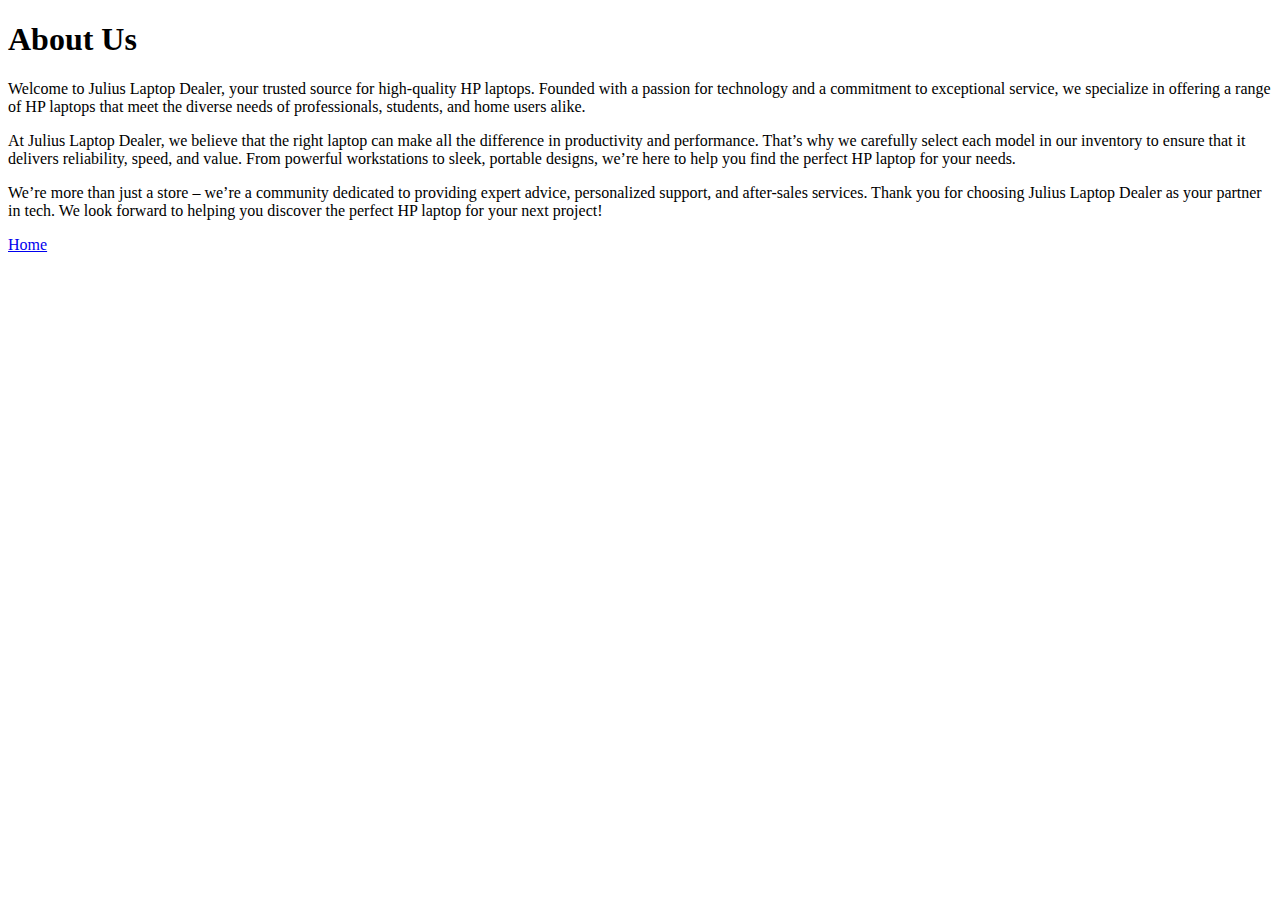
<file: about.html>
<!DOCTYPE html>
<html lang="en">
<head>
    <meta charset="UTF-8">
    <meta name="viewport" content="width=device-width, initial-scale=1.0">
    <title>About Us - Julius Laptop Dealer</title>
</head>
<body>

    <h1>About Us</h1>

    <p>Welcome to Julius Laptop Dealer, your trusted source for high-quality HP laptops. Founded with a passion for technology and a commitment to exceptional service, we specialize in offering a range of HP laptops that meet the diverse needs of professionals, students, and home users alike.</p>

    <p>At Julius Laptop Dealer, we believe that the right laptop can make all the difference in productivity and performance. That’s why we carefully select each model in our inventory to ensure that it delivers reliability, speed, and value. From powerful workstations to sleek, portable designs, we’re here to help you find the perfect HP laptop for your needs.</p>

    <p>We’re more than just a store – we’re a community dedicated to providing expert advice, personalized support, and after-sales services. Thank you for choosing Julius Laptop Dealer as your partner in tech. We look forward to helping you discover the perfect HP laptop for your next project!</p>
    <li><a href="../index.html">Home</a></li>
</body>
</html>
</file>
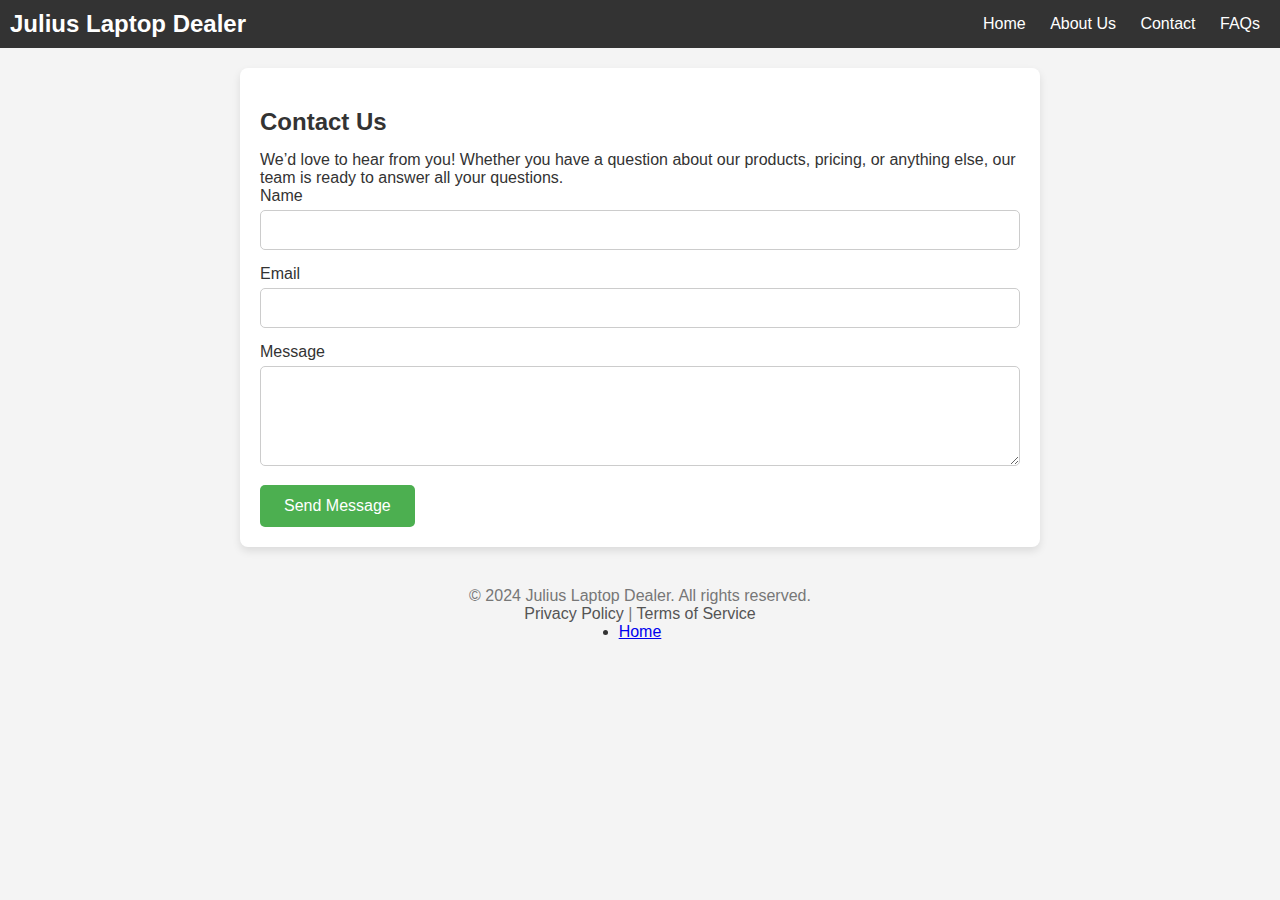
<file: contact.html>
<!DOCTYPE html>
<html lang="en">
<head>
    <meta charset="UTF-8">
    <meta name="viewport" content="width=device-width, initial-scale=1.0">
    <title>Contact Us - Julius Laptop Dealer</title>
    <style>
        /* Basic Reset */
        * {
            margin: 0;
            padding: 0;
            box-sizing: border-box;
            font-family: Arial, sans-serif;
        }

        /* General Layout */
        body {
            display: flex;
            flex-direction: column;
            align-items: center;
            background-color: #f4f4f4;
            color: #333;
        }

        .container {
            max-width: 800px;
            padding: 20px;
            background-color: white;
            border-radius: 8px;
            margin: 20px;
            box-shadow: 0 4px 8px rgba(0, 0, 0, 0.1);
        }

        /* Header */
        header {
            width: 100%;
            display: flex;
            justify-content: space-between;
            align-items: center;
            padding: 10px;
            background-color: #333;
            color: white;
        }

        .logo {
            font-size: 24px;
            font-weight: bold;
        }

        nav a {
            margin: 0 10px;
            color: white;
            text-decoration: none;
        }

        /* Contact Form */
        .contact-form {
            margin-top: 20px;
        }

        .contact-form h2 {
            margin-bottom: 15px;
            font-size: 24px;
            color: #333;
        }

        .form-group {
            margin-bottom: 15px;
        }

        .form-group label {
            display: block;
            font-size: 16px;
            margin-bottom: 5px;
        }

        .form-group input,
        .form-group textarea {
            width: 100%;
            padding: 10px;
            border: 1px solid #ccc;
            border-radius: 5px;
            font-size: 16px;
        }

        .form-group textarea {
            resize: vertical;
            height: 100px;
        }

        .submit-button {
            background-color: #4CAF50;
            color: white;
            padding: 12px 24px;
            border: none;
            border-radius: 5px;
            cursor: pointer;
            font-size: 16px;
        }

        /* Footer */
        footer {
            margin-top: 20px;
            text-align: center;
            color: #777;
        }

        footer a {
            color: #555;
            text-decoration: none;
        }
    </style>
</head>
<body>

    <!-- Header -->
    <header>
        <div class="logo">Julius Laptop Dealer</div>
        <nav>
            <a href="index.html">Home</a>
            <a href="about.html">About Us</a>
            <a href="contact.html">Contact</a>
            <a href="faqs.html">FAQs</a>
        </nav>
    </header>

    <!-- Main Container -->
    <div class="container">

        <!-- Contact Form Section -->
        <div class="contact-form">
            <h2>Contact Us</h2>
            <p>We’d love to hear from you! Whether you have a question about our products, pricing, or anything else, our team is ready to answer all your questions.</p>
            <form action="submit_form.php" method="post">
                <div class="form-group">
                    <label for="Julius">Name</label>
                    <input type="Text" id="name" name="name" required>
                </div>
                <div class="form-group">
                    <label for="email">Email</label>
                    <input type="yegojulius670@gmail.com" id="email" name="email" required>
                </div>
                <div class="form-group">
                    <label for="message">Message</label>
                    <textarea id="message" name="message" required></textarea>
                </div>
                <button type="submit" class="submit-button">Send Message</button>
            </form>
        </div>

    </div>

    <!-- Footer -->
    <footer>
        <p>&copy; 2024 Julius Laptop Dealer. All rights reserved.</p>
        <p><a href="privacy.html">Privacy Policy</a> | <a href="terms.html">Terms of Service</a></p>
    </footer>
    <li><a href="../index.html">Home</a></li>
</body>
</html>
</file>
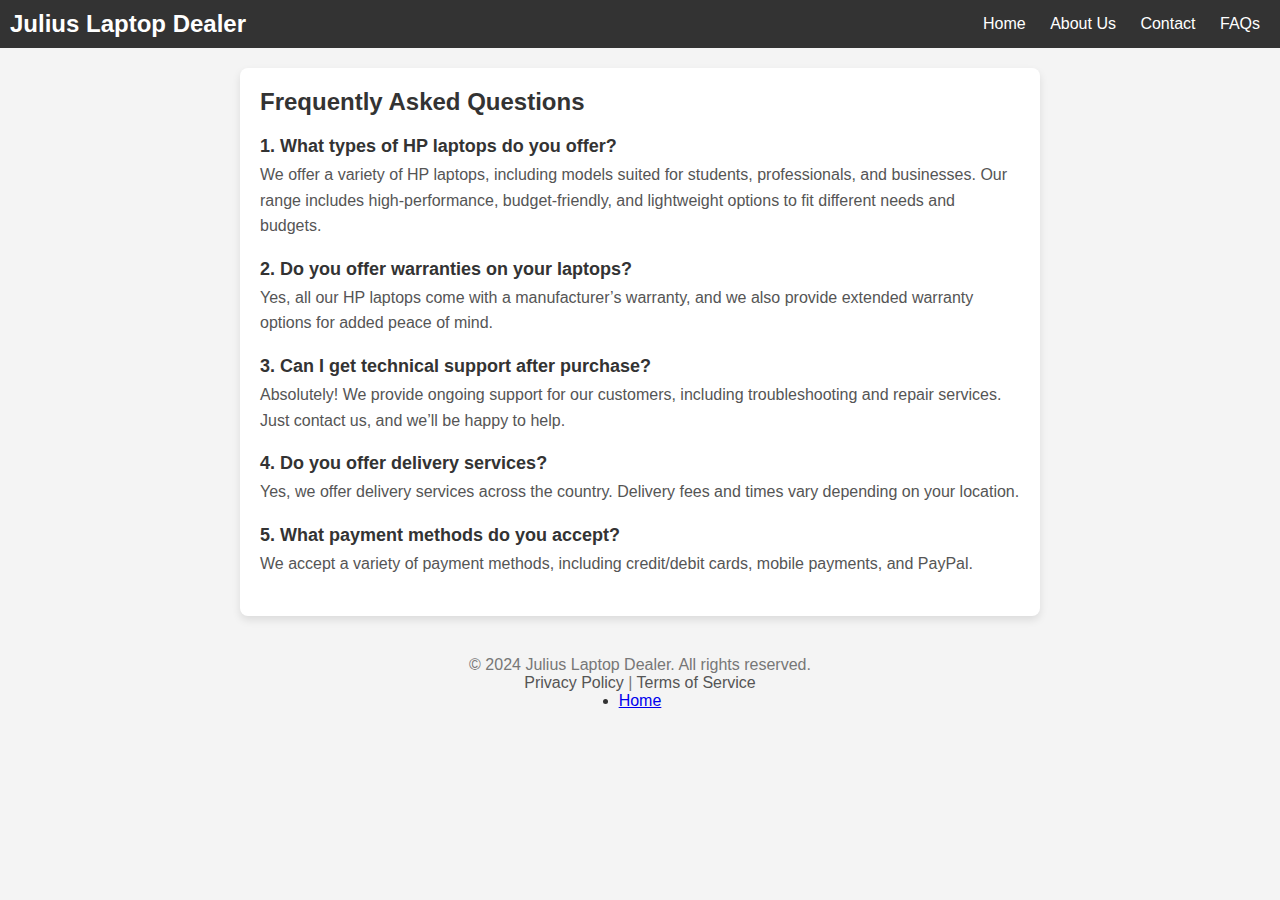
<file: faqs.html>
<!DOCTYPE html>
<html lang="en">
<head>
    <meta charset="UTF-8">
    <meta name="viewport" content="width=device-width, initial-scale=1.0">
    <title>FAQs - Julius Laptop Dealer</title>
    <style>
        /* Basic Reset */
        * {
            margin: 0;
            padding: 0;
            box-sizing: border-box;
            font-family: Arial, sans-serif;
        }

        /* General Layout */
        body {
            display: flex;
            flex-direction: column;
            align-items: center;
            background-color: #f4f4f4;
            color: #333;
        }

        .container {
            max-width: 800px;
            padding: 20px;
            background-color: white;
            border-radius: 8px;
            margin: 20px;
            box-shadow: 0 4px 8px rgba(0, 0, 0, 0.1);
        }

        /* Header */
        header {
            width: 100%;
            display: flex;
            justify-content: space-between;
            align-items: center;
            padding: 10px;
            background-color: #333;
            color: white;
        }

        .logo {
            font-size: 24px;
            font-weight: bold;
        }

        nav a {
            margin: 0 10px;
            color: white;
            text-decoration: none;
        }

        /* FAQ Section */
        .faq-section h2 {
            font-size: 24px;
            margin-bottom: 20px;
        }

        .faq {
            margin-bottom: 20px;
        }

        .faq-question {
            font-weight: bold;
            font-size: 18px;
            color: #333;
            margin-bottom: 5px;
        }

        .faq-answer {
            font-size: 16px;
            color: #555;
            line-height: 1.6;
        }

        /* Footer */
        footer {
            margin-top: 20px;
            text-align: center;
            color: #777;
        }

        footer a {
            color: #555;
            text-decoration: none;
        }
    </style>
</head>
<body>

    <!-- Header -->
    <header>
        <div class="logo">Julius Laptop Dealer</div>
        <nav>
            <a href="../index.html">Home</a>
            <a href="about.html">About Us</a>
            <a href="contact.html">Contact</a>
            <a href="faqs.html">FAQs</a>
        </nav>
    </header>

    <!-- Main Container -->
    <div class="container">
        <!-- FAQ Section -->
        <div class="faq-section">
            <h2>Frequently Asked Questions</h2>

            <div class="faq">
                <div class="faq-question">1. What types of HP laptops do you offer?</div>
                <div class="faq-answer">
                    We offer a variety of HP laptops, including models suited for students, professionals, and businesses. Our range includes high-performance, budget-friendly, and lightweight options to fit different needs and budgets.
                </div>
            </div>

            <div class="faq">
                <div class="faq-question">2. Do you offer warranties on your laptops?</div>
                <div class="faq-answer">
                    Yes, all our HP laptops come with a manufacturer’s warranty, and we also provide extended warranty options for added peace of mind.
                </div>
            </div>

            <div class="faq">
                <div class="faq-question">3. Can I get technical support after purchase?</div>
                <div class="faq-answer">
                    Absolutely! We provide ongoing support for our customers, including troubleshooting and repair services. Just contact us, and we’ll be happy to help.
                </div>
            </div>

            <div class="faq">
                <div class="faq-question">4. Do you offer delivery services?</div>
                <div class="faq-answer">
                    Yes, we offer delivery services across the country. Delivery fees and times vary depending on your location.
                </div>
            </div>

            <div class="faq">
                <div class="faq-question">5. What payment methods do you accept?</div>
                <div class="faq-answer">
                    We accept a variety of payment methods, including credit/debit cards, mobile payments, and PayPal.
                </div>
            </div>
        </div>
    </div>

    <!-- Footer -->
    <footer>
        <p>&copy; 2024 Julius Laptop Dealer. All rights reserved.</p>
        <p><a href="privacy.html">Privacy Policy</a> | <a href="terms.html">Terms of Service</a></p>
    </footer>
    <li><a href="../index.html">Home</a></li>
</body>
</html>
</file>
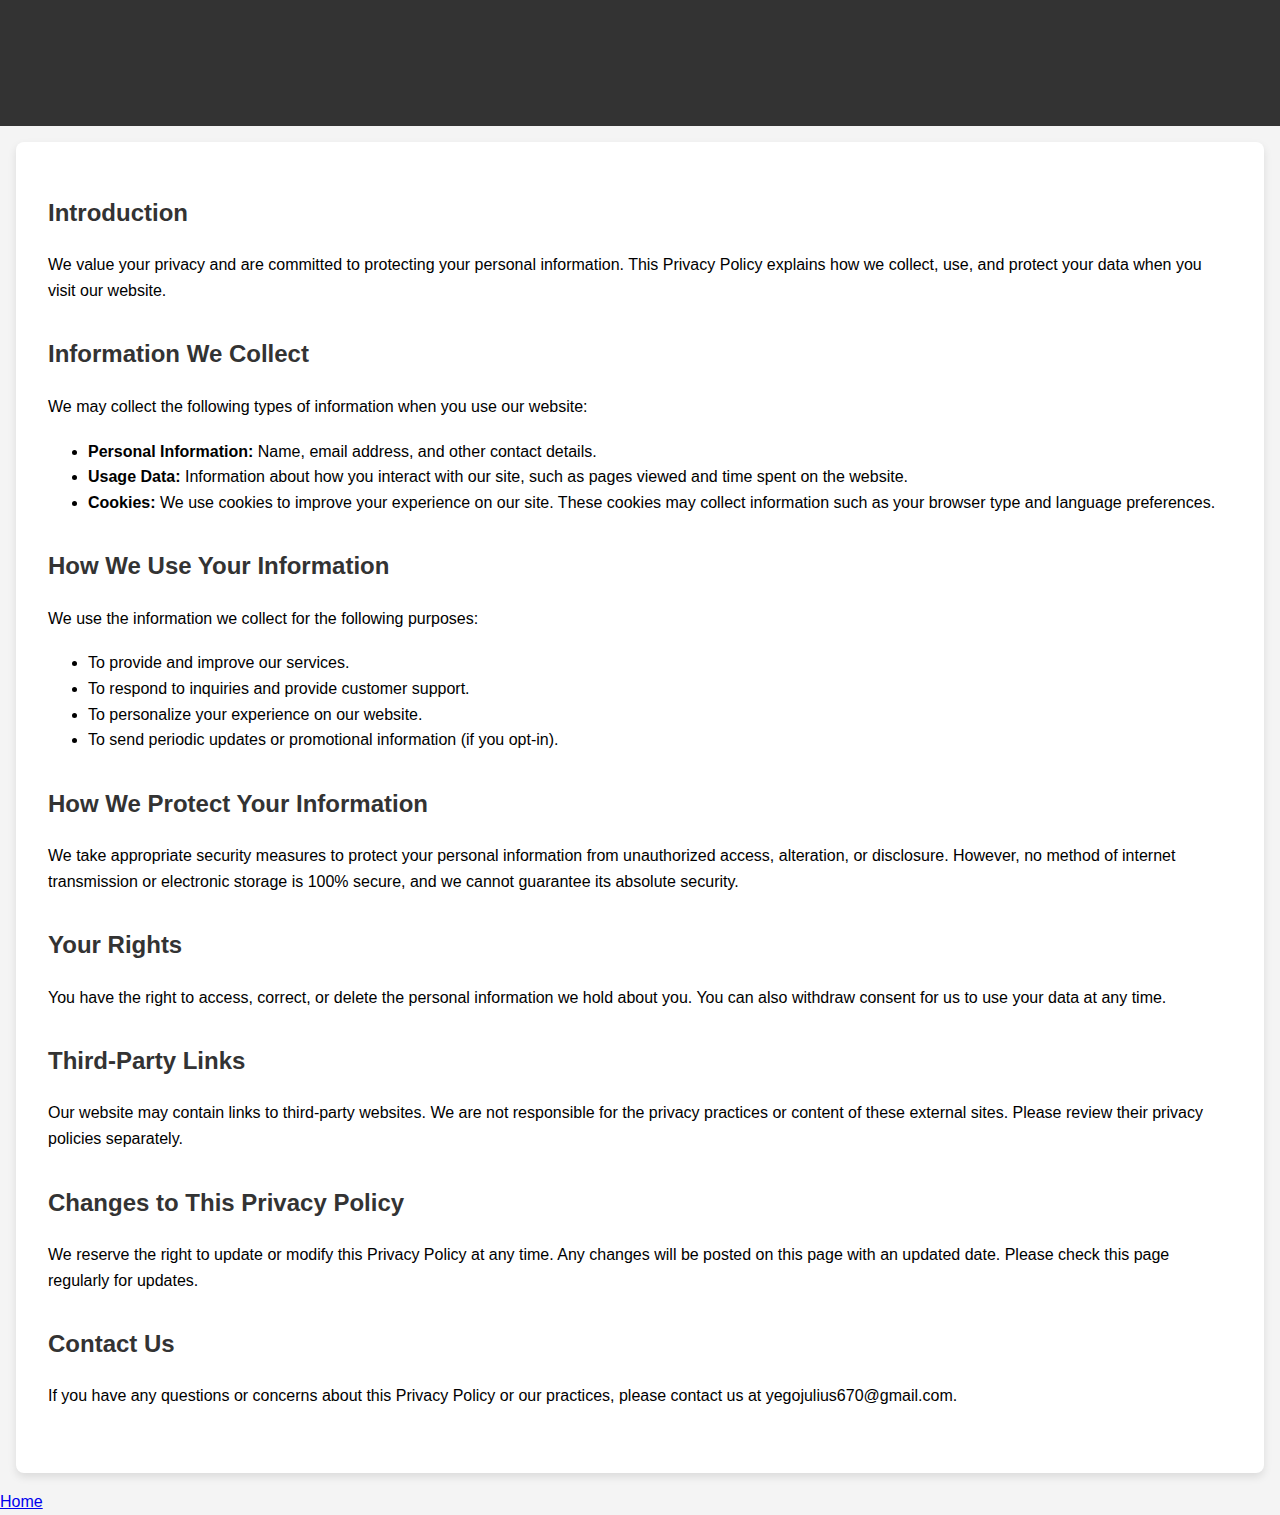
<file: privacy.html>
<!DOCTYPE html>
<html lang="en">
<head>
  <meta charset="UTF-8">
  <meta name="viewport" content="width=device-width, initial-scale=1.0">
  <title>Privacy Policy</title>
  <style>
    body {
      font-family: Arial, sans-serif;
      line-height: 1.6;
      margin: 0;
      padding: 0;
      background-color: #f4f4f4;
    }
    header {
      background-color: #333;
      color: white;
      text-align: center;
      padding: 1rem;
    }
    main {
      padding: 2rem;
      background-color: white;
      margin: 1rem;
      border-radius: 8px;
      box-shadow: 0 4px 8px rgba(0, 0, 0, 0.1);
    }
    h1, h2 {
      color: #333;
    }
    p {
      margin-bottom: 1.2rem;
    }
    .section {
      margin-bottom: 2rem;
    }
  </style>
</head>
<body>

  <header>
    <h1>Privacy Policy</h1>
  </header>

  <main>
    <section class="section">
      <h2>Introduction</h2>
      <p>We value your privacy and are committed to protecting your personal information. This Privacy Policy explains how we collect, use, and protect your data when you visit our website.</p>
    </section>

    <section class="section">
      <h2>Information We Collect</h2>
      <p>We may collect the following types of information when you use our website:</p>
      <ul>
        <li><strong>Personal Information:</strong> Name, email address, and other contact details.</li>
        <li><strong>Usage Data:</strong> Information about how you interact with our site, such as pages viewed and time spent on the website.</li>
        <li><strong>Cookies:</strong> We use cookies to improve your experience on our site. These cookies may collect information such as your browser type and language preferences.</li>
      </ul>
    </section>

    <section class="section">
      <h2>How We Use Your Information</h2>
      <p>We use the information we collect for the following purposes:</p>
      <ul>
        <li>To provide and improve our services.</li>
        <li>To respond to inquiries and provide customer support.</li>
        <li>To personalize your experience on our website.</li>
        <li>To send periodic updates or promotional information (if you opt-in).</li>
      </ul>
    </section>

    <section class="section">
      <h2>How We Protect Your Information</h2>
      <p>We take appropriate security measures to protect your personal information from unauthorized access, alteration, or disclosure. However, no method of internet transmission or electronic storage is 100% secure, and we cannot guarantee its absolute security.</p>
    </section>

    <section class="section">
      <h2>Your Rights</h2>
      <p>You have the right to access, correct, or delete the personal information we hold about you. You can also withdraw consent for us to use your data at any time.</p>
    </section>

    <section class="section">
      <h2>Third-Party Links</h2>
      <p>Our website may contain links to third-party websites. We are not responsible for the privacy practices or content of these external sites. Please review their privacy policies separately.</p>
    </section>

    <section class="section">
      <h2>Changes to This Privacy Policy</h2>
      <p>We reserve the right to update or modify this Privacy Policy at any time. Any changes will be posted on this page with an updated date. Please check this page regularly for updates.</p>
    </section>

    <section class="section">
      <h2>Contact Us</h2>
      <p>If you have any questions or concerns about this Privacy Policy or our practices, please contact us at yegojulius670@gmail.com.</p>
    </section>
  </main>
  <li><a href="../index.html">Home</a></li>
</body>
</html>
</file>
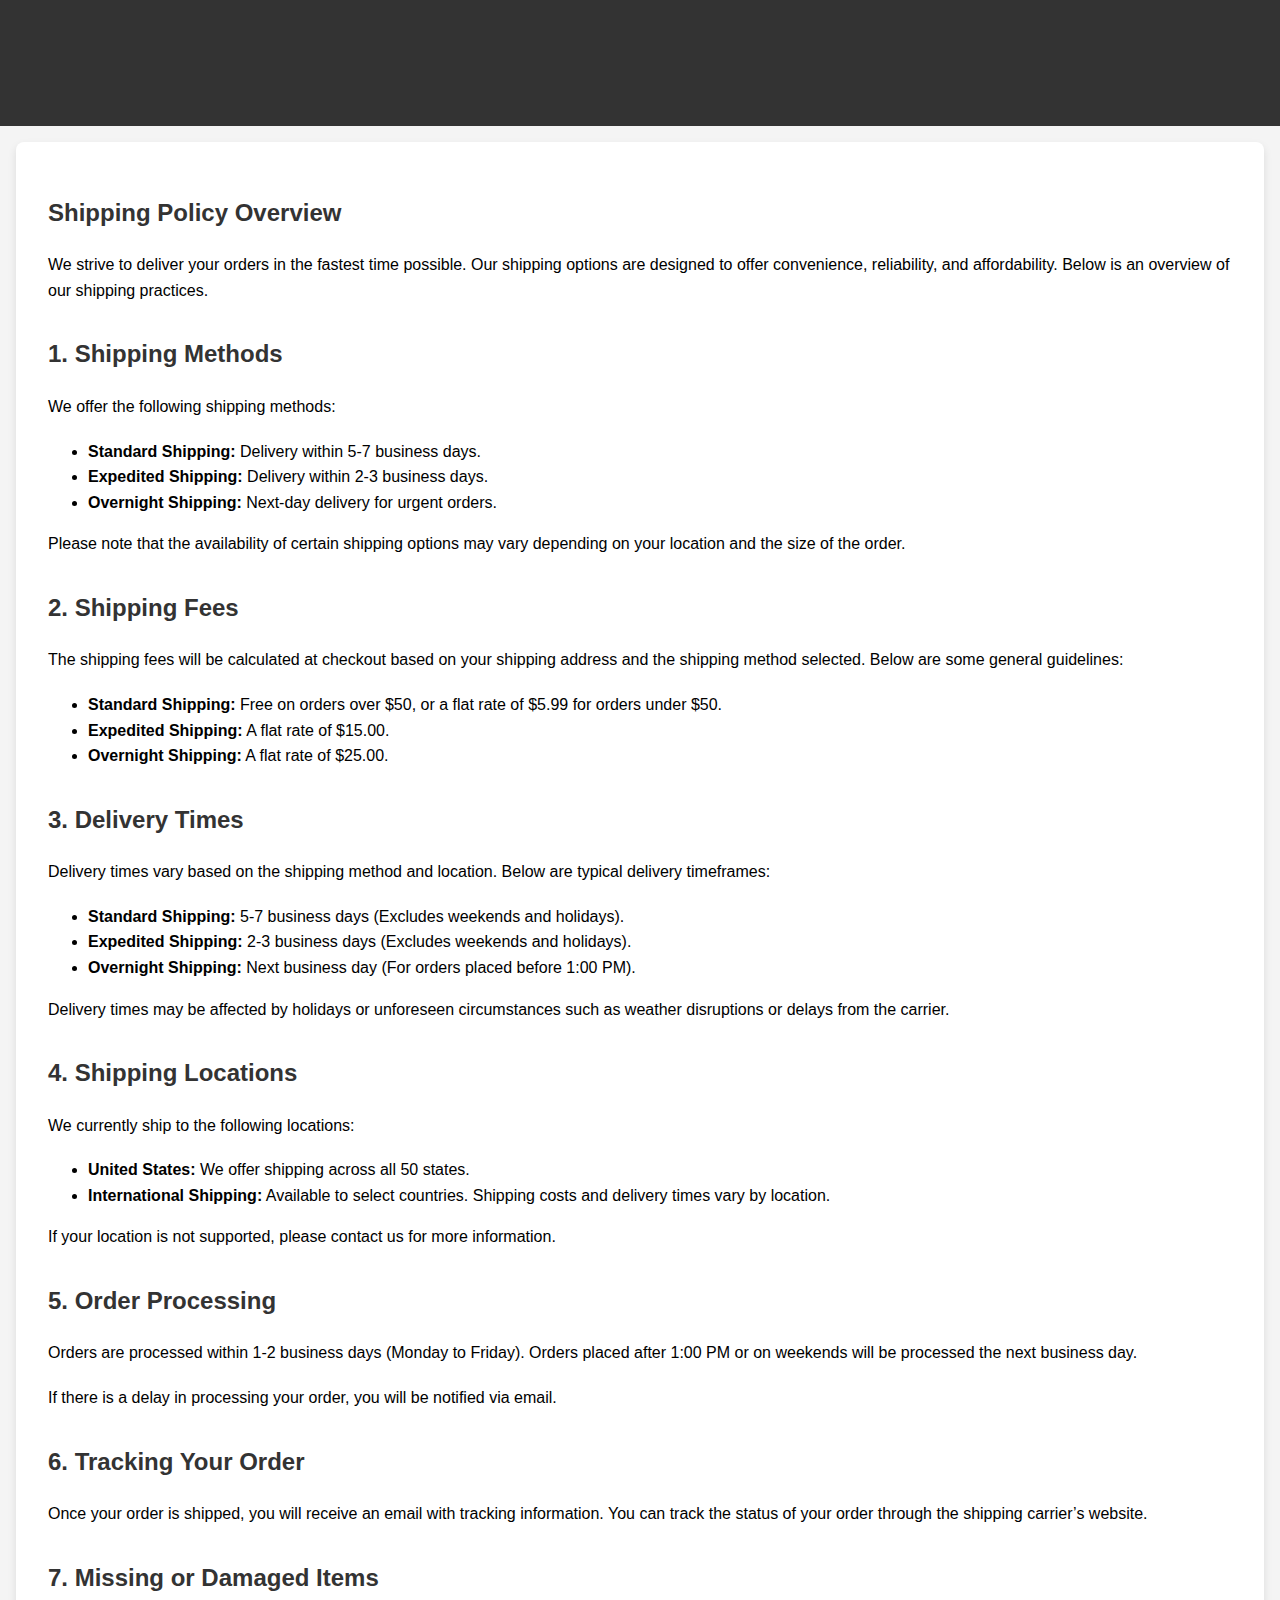
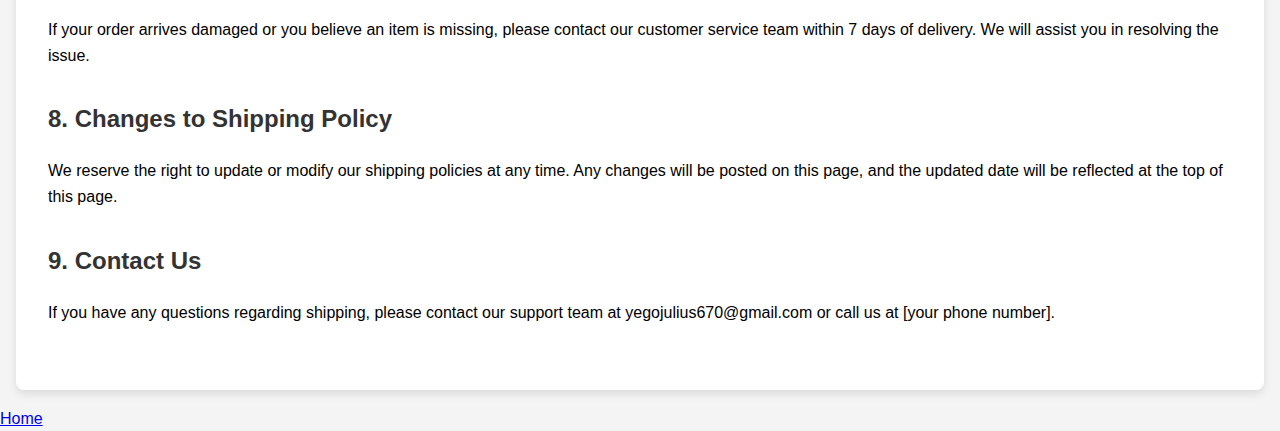
<file: shipping.html>
<!DOCTYPE html>
<html lang="en">
<head>
  <meta charset="UTF-8">
  <meta name="viewport" content="width=device-width, initial-scale=1.0">
  <title>Shipping Information</title>
  <style>
    body {
      font-family: Arial, sans-serif;
      line-height: 1.6;
      margin: 0;
      padding: 0;
      background-color: #f4f4f4;
    }
    header {
      background-color: #333;
      color: white;
      text-align: center;
      padding: 1rem;
    }
    main {
      padding: 2rem;
      background-color: white;
      margin: 1rem;
      border-radius: 8px;
      box-shadow: 0 4px 8px rgba(0, 0, 0, 0.1);
    }
    h1, h2 {
      color: #333;
    }
    p {
      margin-bottom: 1.2rem;
    }
    .section {
      margin-bottom: 2rem;
    }
  </style>
</head>
<body>

  <header>
    <h1>Shipping Information</h1>
  </header>

  <main>
    <section class="section">
      <h2>Shipping Policy Overview</h2>
      <p>We strive to deliver your orders in the fastest time possible. Our shipping options are designed to offer convenience, reliability, and affordability. Below is an overview of our shipping practices.</p>
    </section>

    <section class="section">
      <h2>1. Shipping Methods</h2>
      <p>We offer the following shipping methods:</p>
      <ul>
        <li><strong>Standard Shipping:</strong> Delivery within 5-7 business days.</li>
        <li><strong>Expedited Shipping:</strong> Delivery within 2-3 business days.</li>
        <li><strong>Overnight Shipping:</strong> Next-day delivery for urgent orders.</li>
      </ul>
      <p>Please note that the availability of certain shipping options may vary depending on your location and the size of the order.</p>
    </section>

    <section class="section">
      <h2>2. Shipping Fees</h2>
      <p>The shipping fees will be calculated at checkout based on your shipping address and the shipping method selected. Below are some general guidelines:</p>
      <ul>
        <li><strong>Standard Shipping:</strong> Free on orders over $50, or a flat rate of $5.99 for orders under $50.</li>
        <li><strong>Expedited Shipping:</strong> A flat rate of $15.00.</li>
        <li><strong>Overnight Shipping:</strong> A flat rate of $25.00.</li>
      </ul>
    </section>

    <section class="section">
      <h2>3. Delivery Times</h2>
      <p>Delivery times vary based on the shipping method and location. Below are typical delivery timeframes:</p>
      <ul>
        <li><strong>Standard Shipping:</strong> 5-7 business days (Excludes weekends and holidays).</li>
        <li><strong>Expedited Shipping:</strong> 2-3 business days (Excludes weekends and holidays).</li>
        <li><strong>Overnight Shipping:</strong> Next business day (For orders placed before 1:00 PM).</li>
      </ul>
      <p>Delivery times may be affected by holidays or unforeseen circumstances such as weather disruptions or delays from the carrier.</p>
    </section>

    <section class="section">
      <h2>4. Shipping Locations</h2>
      <p>We currently ship to the following locations:</p>
      <ul>
        <li><strong>United States:</strong> We offer shipping across all 50 states.</li>
        <li><strong>International Shipping:</strong> Available to select countries. Shipping costs and delivery times vary by location.</li>
      </ul>
      <p>If your location is not supported, please contact us for more information.</p>
    </section>

    <section class="section">
      <h2>5. Order Processing</h2>
      <p>Orders are processed within 1-2 business days (Monday to Friday). Orders placed after 1:00 PM or on weekends will be processed the next business day.</p>
      <p>If there is a delay in processing your order, you will be notified via email.</p>
    </section>

    <section class="section">
      <h2>6. Tracking Your Order</h2>
      <p>Once your order is shipped, you will receive an email with tracking information. You can track the status of your order through the shipping carrier’s website.</p>
    </section>

    <section class="section">
      <h2>7. Missing or Damaged Items</h2>
      <p>If your order arrives damaged or you believe an item is missing, please contact our customer service team within 7 days of delivery. We will assist you in resolving the issue.</p>
    </section>

    <section class="section">
      <h2>8. Changes to Shipping Policy</h2>
      <p>We reserve the right to update or modify our shipping policies at any time. Any changes will be posted on this page, and the updated date will be reflected at the top of this page.</p>
    </section>

    <section class="section">
      <h2>9. Contact Us</h2>
      <p>If you have any questions regarding shipping, please contact our support team at yegojulius670@gmail.com or call us at [your phone number].</p>
    </section>
  </main>
  <li><a href="index.html">Home</a></li>
</body>
</html>
</file>
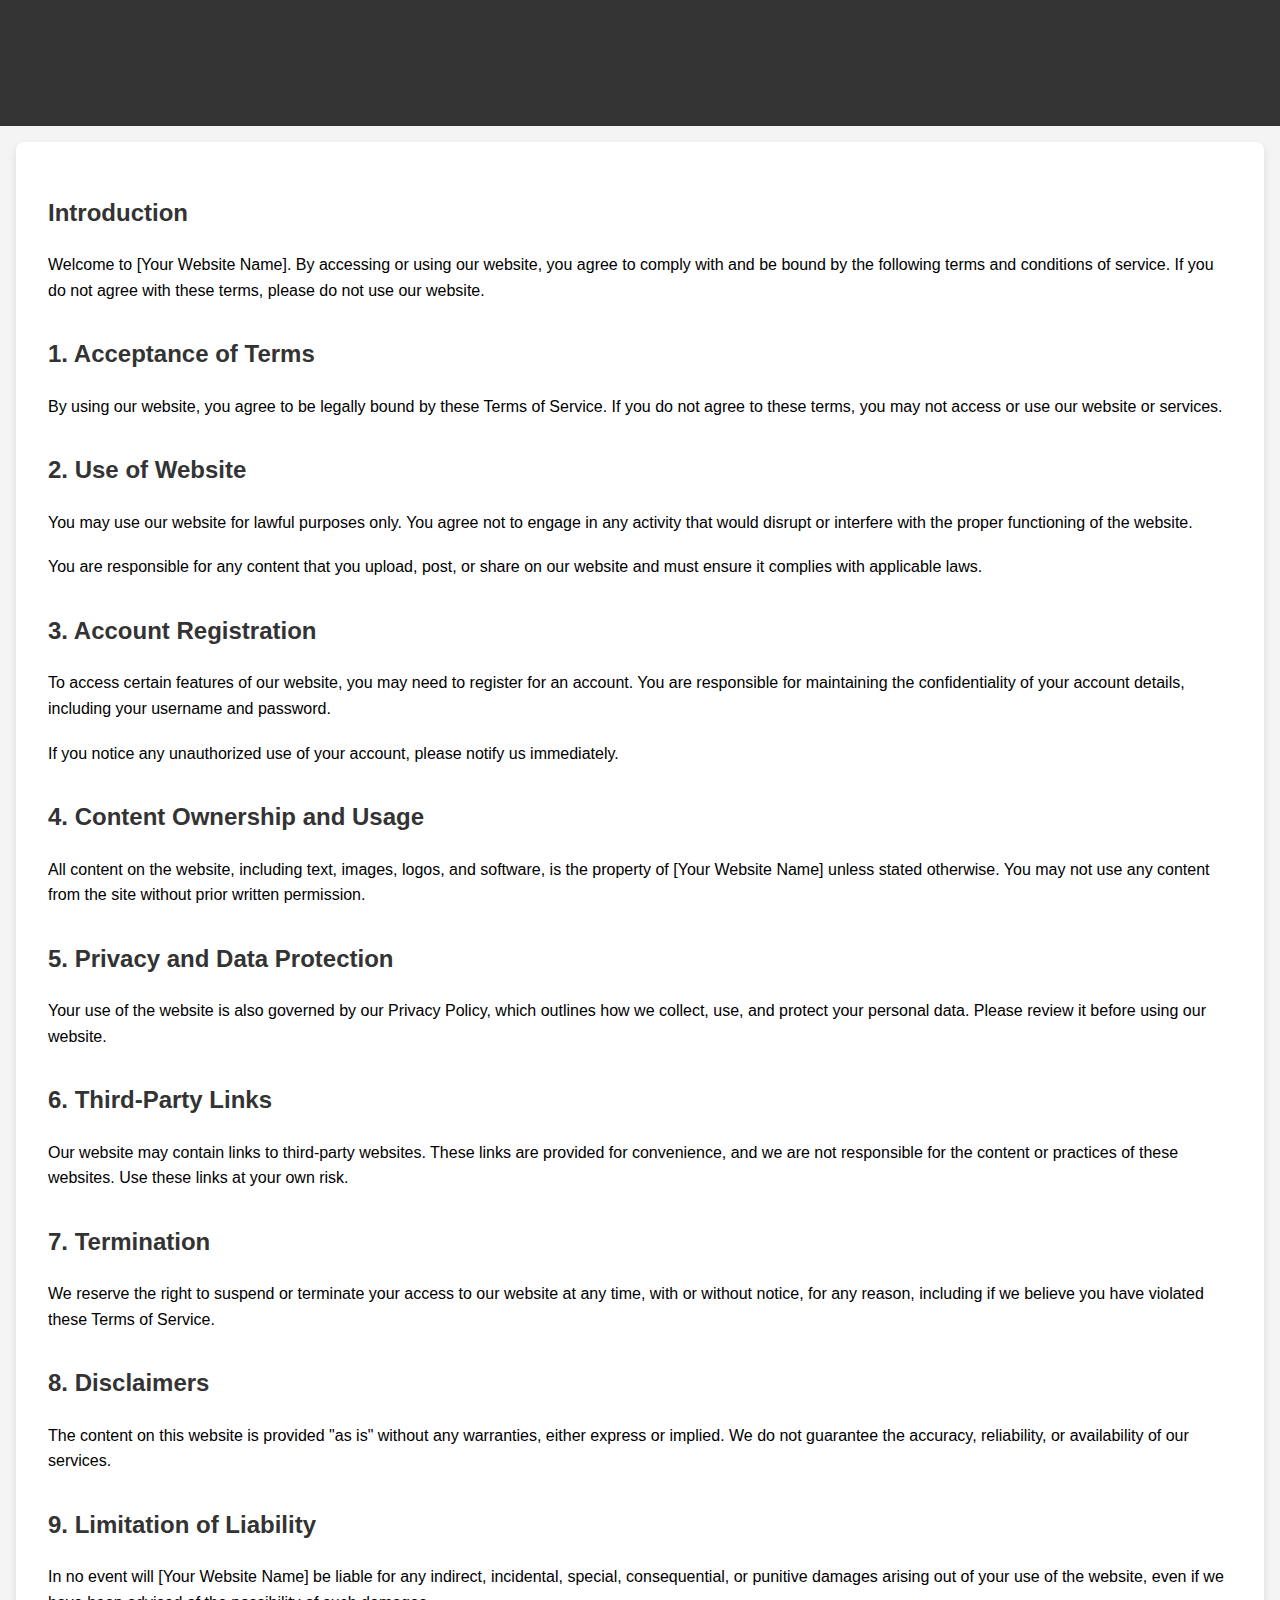
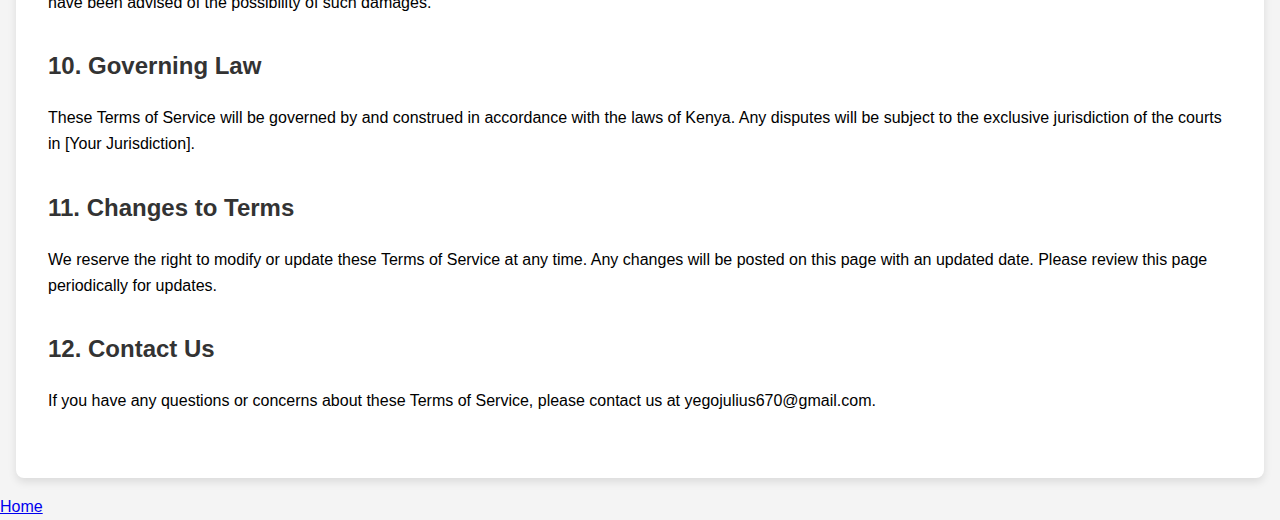
<file: terms.html>
<!DOCTYPE html>
<html lang="en">
<head>
  <meta charset="UTF-8">
  <meta name="viewport" content="width=device-width, initial-scale=1.0">
  <title>Terms of Service</title>
  <style>
    body {
      font-family: Arial, sans-serif;
      line-height: 1.6;
      margin: 0;
      padding: 0;
      background-color: #f4f4f4;
    }
    header {
      background-color: #333;
      color: white;
      text-align: center;
      padding: 1rem;
    }
    main {
      padding: 2rem;
      background-color: white;
      margin: 1rem;
      border-radius: 8px;
      box-shadow: 0 4px 8px rgba(0, 0, 0, 0.1);
    }
    h1, h2 {
      color: #333;
    }
    p {
      margin-bottom: 1.2rem;
    }
    .section {
      margin-bottom: 2rem;
    }
  </style>
</head>
<body>

  <header>
    <h1>Terms of Service</h1>
  </header>

  <main>
    <section class="section">
      <h2>Introduction</h2>
      <p>Welcome to [Your Website Name]. By accessing or using our website, you agree to comply with and be bound by the following terms and conditions of service. If you do not agree with these terms, please do not use our website.</p>
    </section>

    <section class="section">
      <h2>1. Acceptance of Terms</h2>
      <p>By using our website, you agree to be legally bound by these Terms of Service. If you do not agree to these terms, you may not access or use our website or services.</p>
    </section>

    <section class="section">
      <h2>2. Use of Website</h2>
      <p>You may use our website for lawful purposes only. You agree not to engage in any activity that would disrupt or interfere with the proper functioning of the website.</p>
      <p>You are responsible for any content that you upload, post, or share on our website and must ensure it complies with applicable laws.</p>
    </section>

    <section class="section">
      <h2>3. Account Registration</h2>
      <p>To access certain features of our website, you may need to register for an account. You are responsible for maintaining the confidentiality of your account details, including your username and password.</p>
      <p>If you notice any unauthorized use of your account, please notify us immediately.</p>
    </section>

    <section class="section">
      <h2>4. Content Ownership and Usage</h2>
      <p>All content on the website, including text, images, logos, and software, is the property of [Your Website Name] unless stated otherwise. You may not use any content from the site without prior written permission.</p>
    </section>

    <section class="section">
      <h2>5. Privacy and Data Protection</h2>
      <p>Your use of the website is also governed by our Privacy Policy, which outlines how we collect, use, and protect your personal data. Please review it before using our website.</p>
    </section>

    <section class="section">
      <h2>6. Third-Party Links</h2>
      <p>Our website may contain links to third-party websites. These links are provided for convenience, and we are not responsible for the content or practices of these websites. Use these links at your own risk.</p>
    </section>

    <section class="section">
      <h2>7. Termination</h2>
      <p>We reserve the right to suspend or terminate your access to our website at any time, with or without notice, for any reason, including if we believe you have violated these Terms of Service.</p>
    </section>

    <section class="section">
      <h2>8. Disclaimers</h2>
      <p>The content on this website is provided "as is" without any warranties, either express or implied. We do not guarantee the accuracy, reliability, or availability of our services.</p>
    </section>

    <section class="section">
      <h2>9. Limitation of Liability</h2>
      <p>In no event will [Your Website Name] be liable for any indirect, incidental, special, consequential, or punitive damages arising out of your use of the website, even if we have been advised of the possibility of such damages.</p>
    </section>

    <section class="section">
      <h2>10. Governing Law</h2>
      <p>These Terms of Service will be governed by and construed in accordance with the laws of Kenya. Any disputes will be subject to the exclusive jurisdiction of the courts in [Your Jurisdiction].</p>
    </section>

    <section class="section">
      <h2>11. Changes to Terms</h2>
      <p>We reserve the right to modify or update these Terms of Service at any time. Any changes will be posted on this page with an updated date. Please review this page periodically for updates.</p>
    </section>

    <section class="section">
      <h2>12. Contact Us</h2>
      <p>If you have any questions or concerns about these Terms of Service, please contact us at yegojulius670@gmail.com.</p>
    </section>
  </main>
  <li><a href="index.html">Home</a></li>
</body>
</html>
</file>
